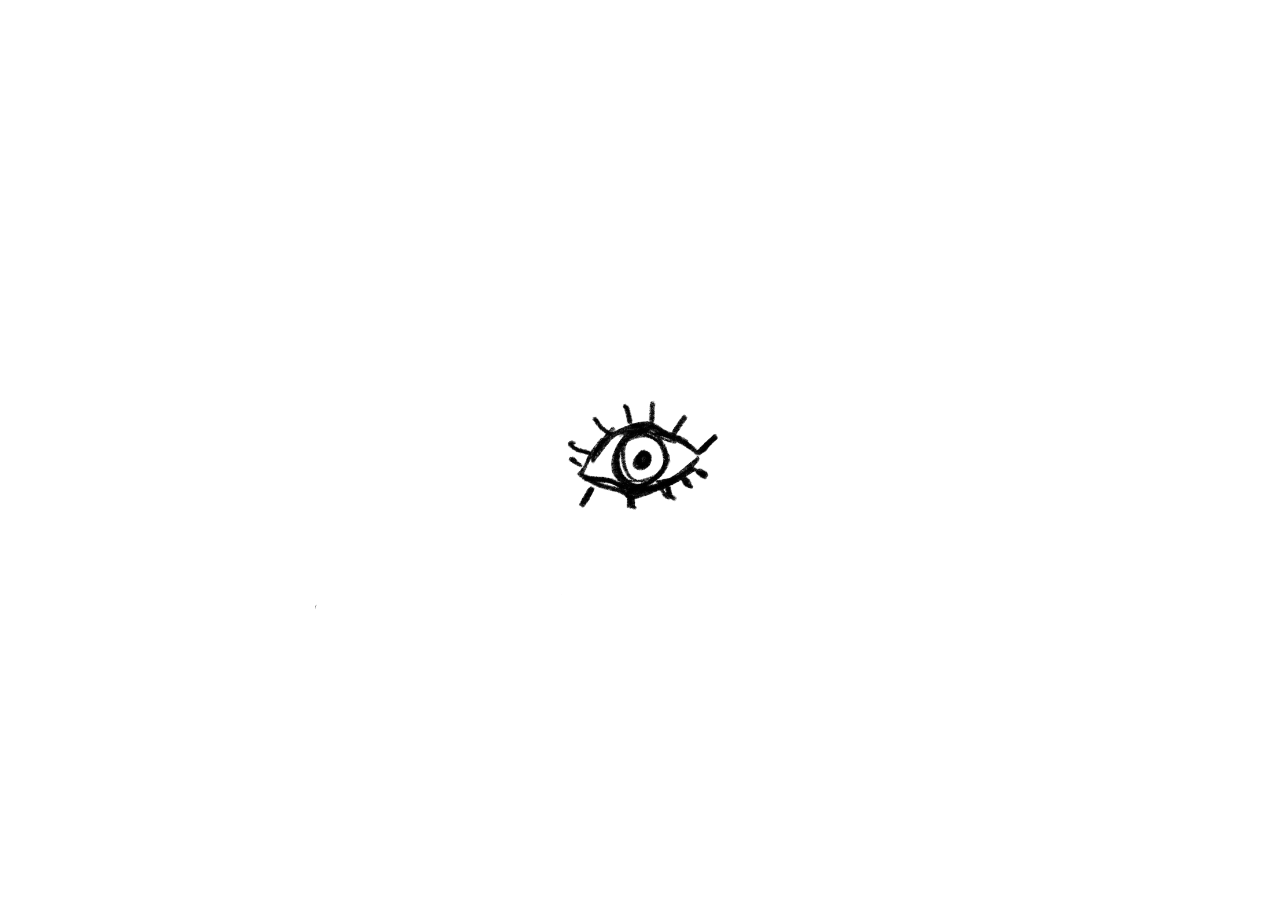
<file: index.html>
<!DOCTYPE html>

<html>

 <head>

    <meta charset="UTF-8">
    <title>Remember</title>
    <link rel="stylesheet" href="style.css">

 </head>

 <body  class="index">
    <a href="boxes.html" class="eye-link"></a>
    
 </body>

</html>
</file>
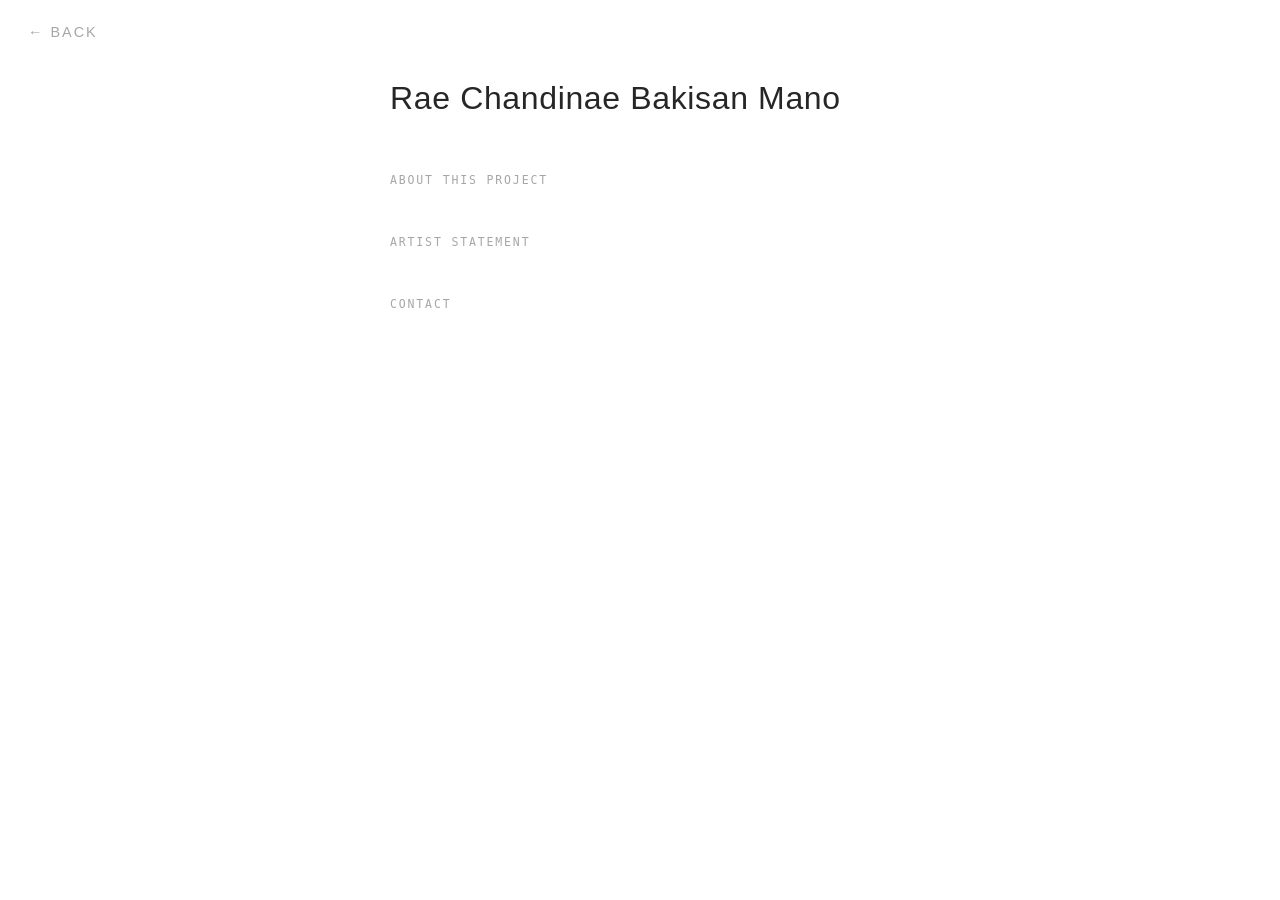
<file: about.html>
<!DOCTYPE html>
<html>
<head>
  <meta charset="UTF-8">
  <meta name="viewport" content="width=device-width, initial-scale=1.0">
  <title>About</title>
  <link rel="stylesheet" href="style.css">
</head>
<body class="about-page">

  <!-- Back link — returns to the boxes page -->
  <a href="boxes.html" class="about-back">← back</a>

  <div class="about-content">

    <h1 class="about-name">Rae Chandinae Bakisan Mano</h1>
    <!-- Replace "Your Name" with your actual name -->

    <section class="about-section">
      <h2 class="about-section-title">About this project</h2>
      <p class="about-text">
      </p>
    </section>

    <section class="about-section">
      <h2 class="about-section-title">Artist statement</h2>
      <p class="about-text">
      </p>
    </section>

    <section class="about-section">
      <h2 class="about-section-title">Contact</h2>
      <p class="about-text">
      </p>
    </section>

  </div>

</body>
</html>
</file>
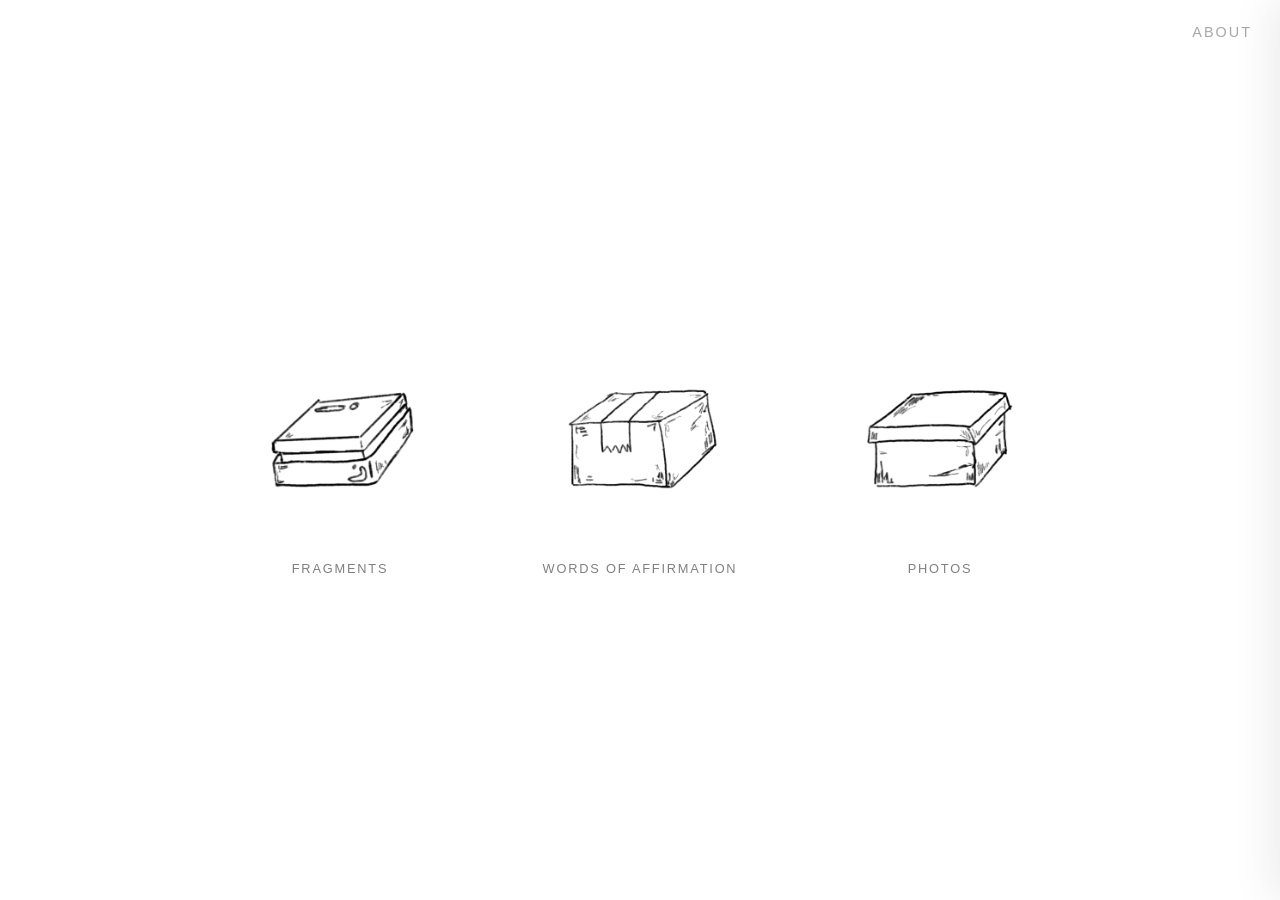
<file: boxes.html>
<!DOCTYPE html>

<html>

<head>

  <meta charset="UTF-8">
  <meta name="viewport" content="width=device-width, initial-scale=1.0">

  <title>Remember</title>
  <link rel="stylesheet" href="style.css">

</head>

<body class="boxes-page">

  <!-- zoom overlay - when box is clicked -->
  <div class="zoom-overlay" id="zoomOverlay"></div>

  <!-- ---ABOUT BUTTON--- -->
  <button class="about-btn" id="aboutBtn">About</button>

  <!-- -----------------------------------ABOUT PANEL--------------------------------------------- -->
  <div class="about-panel" id="aboutPanel">

    <button class="about-panel-close" id="aboutPanelClose">×</button>

    <div class="about-panel-content">

      <p class="about-panel-name">Box of memories</p>

      <p class="about-panel-statement">
Memories can be held, revisited, and preserved through the objects we choose to keep.

Over the years, I have collected small fragments of time: photographs, notes, objects, and traces of moments that I did not want to lose. Kept inside boxes, these personal archives became a physical memoir: a way of holding onto experiences, emotions, and details that might otherwise fade.

      </p>

      <p class="about-panel-desc">
        Point and click simulation *
      </p>

      <a href="about.html" class="about-panel-more"> more → </a>

    </div>
  </div>

  <!-- Dim overlay behind the panel — clicking it closes the panel -->
  <div class="about-overlay" id="aboutOverlay"></div>


  <!-- ------------------------------------------------- BOXES ---------------------------------------- -->
  <div class="boxes-container">


    <!-- BOX 1 — fragments -->
    <div class="box" id="box-fragments" data-href="archive-fragments.html">
      <div class="box-images">

        <img src="boxes/box1-closed.png" class="box-closed" alt="box closed">
        <img src="boxes/box1-mid.png"    class="box-mid"    alt="box opening">
        <img src="boxes/box1-open.png"   class="box-open"   alt="box open">
        
      </div>
      <span class="box-label">Fragments</span>
    </div>

    <!-- BOX 2 — words of affirmation -->
    <div class="box" id="box-words" data-href="archive-words.html">
      <div class="box-images">

        <img src="boxes/box2-closed.png" class="box-closed" alt="box closed">
        <img src="boxes/box2-mid.png"    class="box-mid"    alt="box opening">
        <img src="boxes/box2-open.png"   class="box-open"   alt="box open">

      </div>
      <span class="box-label">Words of Affirmation</span>
    </div>

    <!-- BOX 3 — photos -->
    <div class="box" id="box-photos" data-href="archive-photos.html">
      <div class="box-images">

        <img src="boxes/box3-closed.png" class="box-closed" alt="box closed">
        <img src="boxes/box3-mid.png"    class="box-mid"    alt="box opening">
        <img src="boxes/box3-open.png"   class="box-open"   alt="box open">

      </div>
      <span class="box-label">Photos</span>
    </div>

  </div>

  <script>
///////////////////////-------------------- BOX ZOOM -------------------////////////////////////

const boxes = document.querySelectorAll('.box');
const zoomOverlay = document.getElementById('zoomOverlay');

boxes.forEach(box => {

  box.addEventListener('click', function () {
    const destination = this.dataset.href;
    const rect = this.getBoundingClientRect();
    const centerX = rect.left + rect.width  / 2;
    const centerY = rect.top  + rect.height / 2;

    zoomOverlay.style.transformOrigin = `${centerX}px ${centerY}px`;
    zoomOverlay.classList.add('zooming');
    zoomOverlay.addEventListener('animationend', () => {
      window.location.href = destination;
    }, { once: true });

  });
});


    ///////////////////---------------------- ABOUT PANEL -------------------//////////////////////
    const aboutBtn        = document.getElementById('aboutBtn');
    const aboutPanel      = document.getElementById('aboutPanel');
    const aboutPanelClose = document.getElementById('aboutPanelClose');
    const aboutOverlay    = document.getElementById('aboutOverlay');

    function openPanel() {
      aboutPanel.classList.add('open');
      aboutOverlay.classList.add('active');
    }

    function closePanel() {
      aboutPanel.classList.remove('open');
      aboutOverlay.classList.remove('active');
    }

    aboutBtn.addEventListener('click', openPanel);
    aboutPanelClose.addEventListener('click', closePanel);
    aboutOverlay.addEventListener('click', closePanel);
  </script>

</body>

</html>
</file>
<file: style.css>
/* ---------------------------------------- INDEX PAGE ------------------------------------------ */

body {
    margin: 0;
    height: 100vh;
    display: flex;
    justify-content: center;
    align-items: center;
    background: white;
    overflow-x: hidden;
}

.eye-link {
    display: block;
    width: 790px;
    height: 562px;
    background-image: url('eye_open.png');
    background-size: cover;
    transition: background-image 0.3s ease-in-out;
}

.eye-link:hover {
    background-image: url('eye_closed.png');
}

/* body no scroll (ONLY index page) */
body.index {
    overflow: hidden;
}


/* ---------------------------------------- BOX PAGE ------------------------------------------ */

body.boxes-page {
    margin: 0;
    height: 100vh;
    display: flex;
    justify-content: center;
    align-items: center;
    background: white;
    overflow: hidden;
}

.boxes-container {
    display: flex;
    gap: 80px;
    align-items: center;
    justify-content: center;
}

.box {
    display: flex;
    flex-direction: column;
    align-items: center;
    gap: 16px;
    cursor: pointer;
    transition: transform 0.2s ease;
}

.box:hover {
    transform: translateY(-6px);
}

.box-images {
    position: relative;
    width: 220px;
    height: 220px;
}

.box-images img {
    position: absolute;
    top: 0;
    left: 0;
    width: 100%;
    height: 100%;
    object-fit: contain;
    transition: opacity 0.15s ease;
}

.box-closed { opacity: 1; }
.box-mid    { opacity: 0; }
.box-open   { opacity: 0; }

.box:hover .box-closed { opacity: 0; }
.box:hover .box-mid    { opacity: 0; transition: opacity 0.15s ease 0.15s; }
.box:hover .box-open   { opacity: 1; transition-delay: 0.15s; }

.box-label {
    font-family:  'Comico', sans-serif;
    font-size: 0.8rem;
    letter-spacing: 0.14em;
    text-transform: uppercase;
    color: rgba(0, 0, 0, 0.5);
}

/* zoom overlay — covers screen when a box is clicked */
.zoom-overlay {
    position: fixed;
    inset: 0;
    background: white;
    transform: scale(0);
    pointer-events: none;
    z-index: 9999;
}

.zoom-overlay.zooming {
    animation: zoomIn 0.55s cubic-bezier(0.4, 0, 0.2, 1) forwards;
}

@keyframes zoomIn {
    from { transform: scale(0);  opacity: 1; }
    to   { transform: scale(40); opacity: 1; }
}


/*---------------------------------------- ABOUT PANEL ------------------------------------------*/
.about-btn {
    position: fixed;
    top: 24px;
    right: 28px;
    font-family: 'Comico', sans-serif;
    font-size: 0.9rem;
    letter-spacing: 0.14em;
    text-transform: uppercase;
    color: rgba(0, 0, 0, 0.35);
    background: none;
    border: none;
    cursor: pointer;
    z-index: 10000;
    transition: color 0.2s ease;
    padding: 0;
}f

.about-btn:hover {
    color: rgba(0, 0, 0, 0.75);
}

.about-panel {
    position: fixed;
    top: 0;
    right: 0;
    width: 380px;             
    height: 100vh;            
    background: rgba(255, 255, 255, 0.699);
    border-left: 1px solid rgba(0, 0, 0, 0.08); 
    box-shadow: -8px 0 40px rgba(0, 0, 0, 0.08);
    transform: translateX(100%);
    transition: transform 0.4s cubic-bezier(0.4, 0, 0.2, 1);
    z-index: 10001;
    overflow-y: auto;
}

.about-panel.open {
    transform: translateX(0);
}

.about-panel-close {
    position: absolute;
    top: 20px;
    right: 20px;
    font-size: 1.6rem;
    color: rgba(0, 0, 0, 0.35);
    background: none;
    border: none;
    cursor: pointer;
    line-height: 1;
    padding: 0;
    transition: color 0.2s ease;
}

.about-panel-close:hover {
    color: rgba(0, 0, 0, 0.8);
}

.about-panel-content {
    padding: 64px 36px 48px;
    display: flex;
    flex-direction: column;
    gap: 24px;
}

.about-panel-name {
    font-family:  'Comico', sans-serif;
    font-size: 1.4rem;
    color: rgba(0, 0, 0, 0.85);
    margin: 0;
    letter-spacing: 0.02em;
}

.about-panel-statement {
    font-family: 'JetBrains', monospace;
    font-size: 0.85rem;
    color: rgba(0, 0, 0, 0.6);
    line-height: 1.8;
    margin: 0;
}

.about-panel-desc {
    font-family: 'JetBrains', monospace;
    font-size: 0.82rem;
    color: rgba(0, 0, 0, 0.45);
    line-height: 1.7;
    margin: 0;
}

.about-panel-more {
    font-family:  'Comico', sans-serif;
    font-size: 0.72rem;
    letter-spacing: 0.12em;
    text-transform: uppercase;
    color: rgba(0, 0, 0, 0.4);
    text-decoration: none;
    margin-top: 8px;
    transition: color 0.2s ease;
}

.about-panel-more:hover {
    color: rgba(0, 0, 0, 0.85);
}

.about-overlay {
    position: fixed;
    inset: 0;
    background: rgba(0, 0, 0, 0.15);
    opacity: 0;
    pointer-events: none;
    z-index: 10000;
    transition: opacity 0.4s ease;
}

.about-overlay.active {
    opacity: 1;
    pointer-events: auto;
}


/* ---------------------------------------- ABOUT PAGE ------------------------------------------ */
body.about-page {
    margin: 0;
    min-height: 100vh;
    background: rgba(255, 255, 255, 0.299);
    display: flex;
    justify-content: center;
    align-items: flex-start;
    padding: 80px 0;
    box-sizing: border-box;
}

.about-back {
    position: fixed;
    top: 24px;
    left: 28px;
    font-family: 'Comico', sans-serif;
    font-size: 0.9rem;
    letter-spacing: 0.14em;
    text-transform: uppercase;
    color: rgba(0, 0, 0, 0.35);
    text-decoration: none;
    z-index: 100;
    transition: color 0.2s ease;
}

.about-back:hover {
    color: rgba(0, 0, 0, 0.75);
}

.about-content {
    width: 100%;
    max-width: 580px;
    padding: 0 40px;
    box-sizing: border-box;
}

.about-name {
    font-family: 'Comico', sans-serif;
    font-size: 2rem;
    color: rgba(0, 0, 0, 0.85);
    font-weight: normal;
    margin: 0 0 56px;
    letter-spacing: 0.02em;
}

.about-section {
    margin-bottom: 48px;
}

.about-section-title {
    font-family: 'JetBrains', monospace;
    font-size: 0.72rem;
    letter-spacing: 0.16em;
    text-transform: uppercase;
    color: rgba(0, 0, 0, 0.35);
    font-weight: normal;
    margin: 0 0 16px;
}

.about-text {
    font-family: 'JetBrains', monospace;
    font-size: 0.92rem;
    color: rgba(0, 0, 0, 0.65);
    line-height: 1.9;
    margin: 0;
}

.about-text a {
    color: rgba(0, 0, 0, 0.65);
    text-decoration: underline;
    text-underline-offset: 3px;
    transition: color 0.2s ease;
}

.about-text a:hover {
    color: rgba(0, 0, 0, 1);
}


/* BACK BUTTON (archive -> boxes) */
.back-btn {
    position: fixed;
    top: 24px;
    right: 28px;
    font-family: 'Comico', sans-serif;
    font-size: 0.9rem;
    letter-spacing: 0.14em;
    text-transform: uppercase;
    color: rgb(255, 255, 255);
    text-decoration: none;
    z-index: 15001;
    transition: color 0.2s ease;
}

.back-btn:hover {
    color: rgba(255, 255, 255, 0.75);
}


/* ---------------------------------------- ARCHIVE PAGE ------------------------------------------ */

body:not(.index):not(.boxes-page):not(.about-page) {
    background-color: black;
    background-image: url('background.png');
    background-size: cover;
    background-position: center;
    background-repeat: no-repeat;
    background-attachment: fixed;
    overflow: hidden;
    width: 100vw;
    height: 100vh;
}

/* blurs the archive container (images) when a modal is open */
.archive-container.blurred {
    filter: blur(6px);
}

/* locks scroll when modal is open */
body.modal-open {
    overflow: hidden;
}

/* dedicated blur layer for the background image only */
.bg-blur {
    position: fixed;
    inset: 0;
    z-index: 1;
    backdrop-filter: blur(6px);
    -webkit-backdrop-filter: blur(6px);
    opacity: 0;
    pointer-events: none;
    transition: opacity 0.3s ease;
}

.bg-blur.active {
    opacity: 1;
}

.archive-container {
    position: fixed;
    top: 0;
    left: 0;
    width: 100vw;
    height: 100vh;
    background: transparent;
    overflow: hidden;
    transition: filter 0.3s ease;
    box-shadow: inset 0 0 120px rgba(0, 0, 0, 0.6);
}


/* wrapper - JavaScript */
.image-wrapper {
    position: absolute;
    cursor: move;
}

/* image style */
.memory {
    width: 100%;
    height: auto;
    display: block;
}


/* ---------------------------------------- IMAGES---------------------------------------- */

/* ---- FRAGMENTS ---- */

.m1  { width: 360px; top: 2vh;  left: 5vw;  }
.m2  { width: 180px; top: 4vh;  left: 36vw; }
.m3  { width: 400px; top: 3vh;  left: 56vw; }
.m4  { width: 150px; top: 42vh; left: 6vw;  }
.m5  { width: 380px; top: 36vh; left: 24vw; }
.m6  { width: 200px; top: 40vh; left: 60vw; }
.m7  { width: 420px; top: 38vh; left: 74vw; }
.m42 { width: 280px; top: 68vh; left: 6vw;  }
.m43 { width: 160px; top: 70vh; left: 30vw; }
.m44 { width: 370px; top: 66vh; left: 48vw; }
.m45 { width: 210px; top: 72vh; left: 72vw; }
.m46 { width: 320px; top: 18vh; left: 18vw; }


/* ---- WOA ---- */

.m8  { width: 320px; top: 2vh;  left: 5vw;  }
.m9  { width: 160px; top: 3vh;  left: 30vw; }
.m10 { width: 380px; top: 4vh;  left: 48vw; }
.m11 { width: 190px; top: 2vh;  left: 72vw; }
.m12 { width: 280px; top: 22vh; left: 6vw;  }
.m13 { width: 140px; top: 20vh; left: 28vw; }
.m14 { width: 360px; top: 24vh; left: 44vw; }
.m15 { width: 170px; top: 21vh; left: 72vw; }
.m16 { width: 400px; top: 44vh; left: 5vw;  }
.m17 { width: 155px; top: 46vh; left: 38vw; }
.m18 { width: 340px; top: 42vh; left: 56vw; }
.m19 { width: 145px; top: 45vh; left: 78vw; }
.m20 { width: 300px; top: 66vh; left: 6vw;  }
.m21 { width: 175px; top: 68vh; left: 30vw; }
.m22 { width: 390px; top: 64vh; left: 48vw; }
.m23 { width: 220px; top: 70vh; left: 76vw; }


/* ---- PHOTOS ---- */

.m24 { width: 380px; top: 2vh;  left: 5vw;  }
.m25 { width: 170px; top: 4vh;  left: 34vw; }
.m26 { width: 350px; top: 3vh;  left: 52vw; }
.m27 { width: 200px; top: 2vh;  left: 76vw; }
.m28 { width: 160px; top: 26vh; left: 5vw;  }
.m29 { width: 400px; top: 24vh; left: 20vw; }
.m30 { width: 185px; top: 28vh; left: 54vw; }
.m31 { width: 370px; top: 22vh; left: 68vw; }
.m32 { width: 260px; top: 48vh; left: 5vw;  }
.m33 { width: 145px; top: 50vh; left: 30vw; }
.m34 { width: 390px; top: 46vh; left: 46vw; }
.m35 { width: 175px; top: 52vh; left: 74vw; }
.m36 { width: 310px; top: 68vh; left: 5vw;  }
.m37 { width: 155px; top: 70vh; left: 32vw; }
.m38 { width: 360px; top: 66vh; left: 50vw; }
.m39 { width: 190px; top: 72vh; left: 76vw; }
.m40 { width: 420px; top: 14vh; left: 12vw; }
.m41 { width: 165px; top: 38vh; left: 8vw;  }


/* ---------------------------------------- MODAL INFO ------------------------------------------ */

.modal-info {
  position: fixed;              
  top: 50%;                     
  transform: translateY(-50%);  
  left: 50%;                    
  width: 45%;                   
  padding: 48px;                
  box-sizing: border-box;
  display: flex;
  flex-direction: column;       
  gap: 16px;
  z-index: 20001;             
  opacity: 0;
  pointer-events: none;
  transition: opacity 0.3s ease;
}

.modal-info.visible {
  opacity: 1;
}

/* TITLE  */
.modal-title {
  font-family: 'Comico', sans-serif;
  font-size: 1.6rem;           
  color: rgba(255, 255, 255, 0.9);
  white-space: nowrap;
}

/* DATE */
.modal-date {
  font-family: 'JetBrains', monospace;
  font-size: 1rem;
  color: rgba(255, 255, 255, 0.55);
  white-space: nowrap;
}

/* DESCRIPTION */
.modal-desc {
  font-family: 'JetBrains', monospace;
  font-size: 0.95rem;
  color: rgba(255, 255, 255, 0.7);
  line-height: 1.7;
  width: 100%;
  margin-top: 8px;
}


/* ---------------------------------------- MODAL WINDOW ------------------------------------------ */

.image-wrapper.expanded {
  position: fixed;
  top: 0;                     
  left: 0;                      /* anchored to left edge */
  width: 100vw;
  height: 100vh;
  z-index: 20000;
  cursor: default;
  overflow: hidden;
  background-image: url('modal-bg.png');   /* background image — replace with your filename */
  background-size: cover;
  background-position: center;
  background-repeat: no-repeat;
}

.image-wrapper.expanded .memory {
  position: absolute;         
  top: 5vh;                    
  left: 4vw;                   
  width: 42vw;                 
  max-height: 50vh;            
  height: auto;
  object-fit: contain;          
  display: block;
  margin: 0;                   
}

.image-wrapper.expanded::after {
    content: "×";
    position: absolute;
    top: 16px;
    right: 20px;
    font-size: 2.5rem;
    color: rgba(255, 255, 255, 0.826);
    cursor: pointer;
    transition: color 0.2s ease;
    z-index: 20002;
}

.image-wrapper.expanded::after:hover {
    color: rgba(255, 255, 255, 1);
}


/* ---------------------------------------- EYE RESET ------------------------------------------ */

.reset-eye {
  position: fixed;
  top: -14px;
  left: -40px;
  width: 200px;
  cursor: pointer;
  z-index: 15000;
  transition: transform 0.2s ease, opacity 0.3s ease;
}

.reset-eye:hover {
  transform: scale(1.05);
}

.image-wrapper {
  transition: transform 0.3s ease, opacity 0.3s ease;
}

/* debug overlay */
body.debug::before {
  content: "";
  position: fixed;
  inset: 0;
  pointer-events: none;
  z-index: 9999;
  background-image:
    linear-gradient(to right, rgba(250, 0, 0, 0.25) 1px, transparent 1px),
    linear-gradient(to bottom, rgba(0, 0, 255, 0.25) 1px, transparent 1px);
  background-size: 40px 100%, 100% 40px;
}

.overlay {
    position: fixed;
    inset: 0;
    z-index: 9998;
    pointer-events: none;
    background-color: rgba(0, 0, 0, 0.3);
    opacity: 0;
    transition: opacity 0.3s ease;
}

.overlay.active {
    opacity: 1;
    pointer-events: auto;
}

/*============================================================================================
                                       PHONE DIMENSION
==============================================================================================

/* ----------===== max = screens -> 768px wide (phones)--------------- */
@media (max-width: 768px) {

/* ---------------------------------------- INDEX PAGE ------------------------------------------ */

  .eye-link {
    width: 90vw;
    height: 64vw;
  }

/* ---------------------------------------- BOX PAGE ------------------------------------------ */

  .boxes-container {
    flex-direction: column; /* vertical box stack */
    gap: 40px;
    padding-bottom: 80px;
    overflow-y: auto;
    /* page scroll vertically */
  }

  .box-images {
    width: 160px;
    height: 160px;
  }

  .box-label {
    font-size: 0.75rem;
  }

  .about-btn {
    right: auto;
    left: 28px;
  }

  .about-panel {
    width: 100vw;
  }


  /* ---------------------------------------- ARCHIVE PAGE ------------------------------------------ */

  .back-btn {
    font-size: 0.85rem;
    padding: 8px 0;
  }

  .reset-eye {
    width: 140px;
    top: -10px;
    left: -28px;
  }


  /* ------------------------- IMAGE PLACEMENTS (m) -----------------------*/

  /* ---- FRAGMENTS ---- */
  .m1  { width: 140px; top: 3vh;  left: 5vw;  }
  .m2  { width: 90px;  top: 5vh;  left: 36vw; }
  .m3  { width: 160px; top: 4vh;  left: 58vw; }
  .m4  { width: 80px;  top: 36vh; left: 6vw;  }
  .m5  { width: 150px; top: 30vh; left: 28vw; }
  .m6  { width: 95px;  top: 34vh; left: 62vw; }
  .m7  { width: 160px; top: 32vh; left: 70vw; }
  .m42 { width: 120px; top: 62vh; left: 6vw;  }
  .m43 { width: 80px;  top: 64vh; left: 32vw; }
  .m44 { width: 145px; top: 60vh; left: 50vw; }
  .m45 { width: 90px;  top: 66vh; left: 72vw; }
  .m46 { width: 130px; top: 18vh; left: 18vw; }

  /* ---- WOA ---- */
  .m8  { width: 120px; top: 3vh;  left: 5vw;  }
  .m9  { width: 80px;  top: 4vh;  left: 30vw; }
  .m10 { width: 140px; top: 5vh;  left: 50vw; }
  .m11 { width: 85px;  top: 3vh;  left: 74vw; }
  .m12 { width: 110px; top: 22vh; left: 6vw;  }
  .m13 { width: 75px;  top: 20vh; left: 28vw; }
  .m14 { width: 135px; top: 24vh; left: 46vw; }
  .m15 { width: 80px;  top: 21vh; left: 72vw; }
  .m16 { width: 145px; top: 42vh; left: 5vw;  }
  .m17 { width: 75px;  top: 44vh; left: 38vw; }
  .m18 { width: 130px; top: 40vh; left: 58vw; }
  .m19 { width: 70px;  top: 45vh; left: 78vw; }
  .m20 { width: 115px; top: 62vh; left: 6vw;  }
  .m21 { width: 80px;  top: 64vh; left: 30vw; }
  .m22 { width: 145px; top: 60vh; left: 48vw; }
  .m23 { width: 90px;  top: 66vh; left: 74vw; }

  /* ---- PHOTOS ---- */
  .m24 { width: 145px; top: 3vh;  left: 5vw;  }
  .m25 { width: 80px;  top: 5vh;  left: 34vw; }
  .m26 { width: 135px; top: 4vh;  left: 54vw; }
  .m27 { width: 85px;  top: 3vh;  left: 76vw; }
  .m28 { width: 75px;  top: 24vh; left: 5vw;  }
  .m29 { width: 150px; top: 22vh; left: 22vw; }
  .m30 { width: 85px;  top: 26vh; left: 56vw; }
  .m31 { width: 140px; top: 20vh; left: 70vw; }
  .m32 { width: 110px; top: 44vh; left: 5vw;  }
  .m33 { width: 75px;  top: 46vh; left: 30vw; }
  .m34 { width: 145px; top: 42vh; left: 48vw; }
  .m35 { width: 80px;  top: 48vh; left: 74vw; }
  .m36 { width: 120px; top: 64vh; left: 5vw;  }
  .m37 { width: 75px;  top: 66vh; left: 32vw; }
  .m38 { width: 135px; top: 62vh; left: 50vw; }
  .m39 { width: 85px;  top: 68vh; left: 76vw; }
  .m40 { width: 155px; top: 14vh; left: 12vw; }
  .m41 { width: 80px;  top: 36vh; left: 8vw;  }


/* ---------------------------------------- MODAL INFO ------------------------------------------ */

  .image-wrapper.expanded {
    width: 100vw;
    height: 100vh;
  }

  .image-wrapper.expanded .memory {
    top: 8vh;
    left: 50%;
    transform: translateX(-50%);
    width: 80vw;
    max-height: 40vh;
  }

  .modal-info {
    top: 52vh;
    left: 5vw;
    transform: none;
    width: 90vw;
    padding: 24px 20px;
  }

  .modal-title {
    font-size: 1.2rem;
    white-space: normal;
    /* title wraps to a second line if too long */
  }

}


/* --------------- max = screens -> (phones under 380px) -------------*/
@media (max-width: 380px) {

  .box-images {
    width: 130px;
    height: 130px;
  }

  .modal-title {
    font-size: 1rem;
  }

}
</file>
